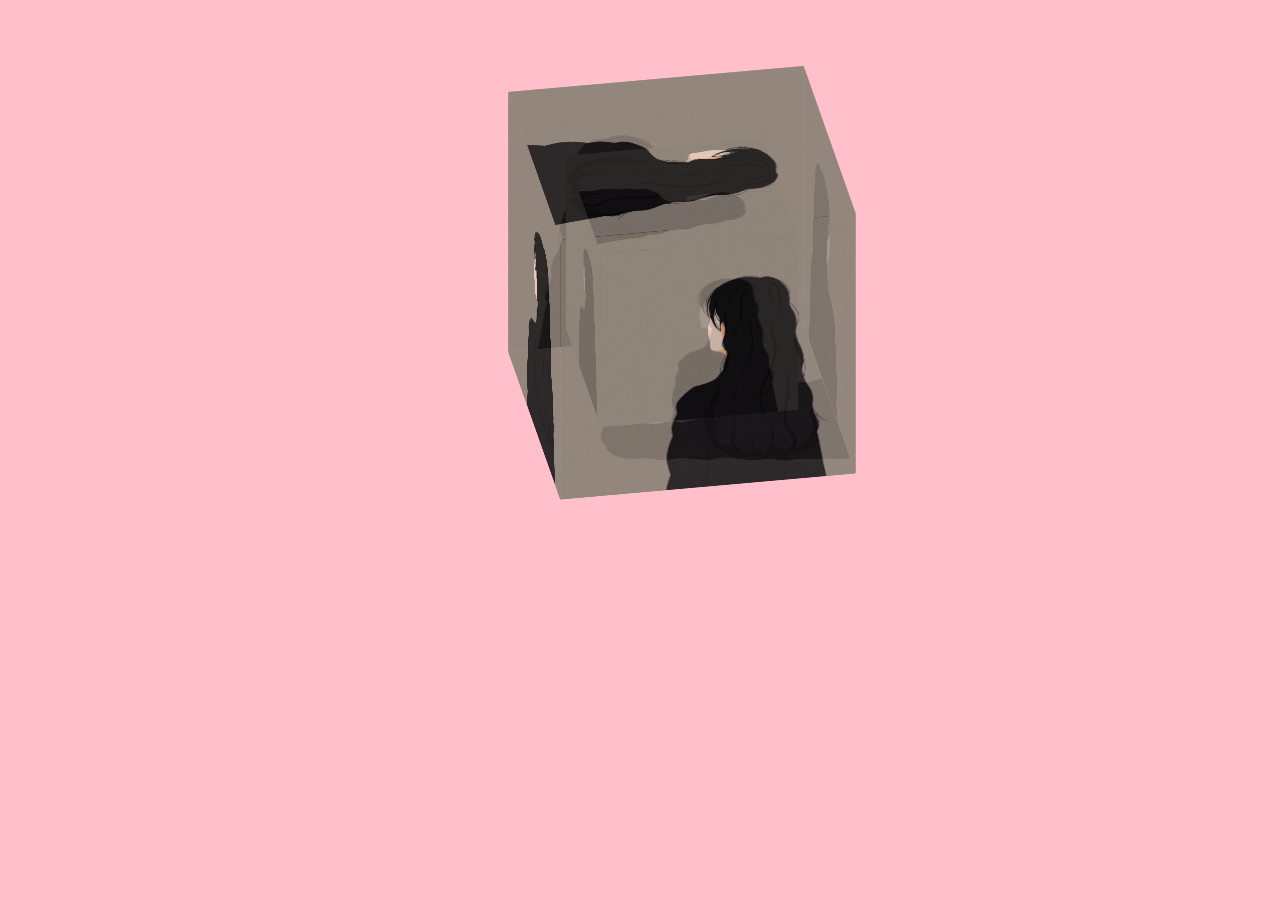
<file: index.html>
<!DOCTYPE html>
<html>

<head>
  <meta charset="utf-8" />
  <title>gsm</title>

  <link rel="stylesheet" href="css/index.css" />
</head>

<body>
  <!--/*外层最大容器*/-->
  <div class="wrap">
    <!--	/*包裹所有元素的容器*/-->

    <div class="cube">
      <!--前面图片 -->
      <div class="out_front">
        <img src="img/1.jpg" class="pic">
      </div>
      <!--后面图片 -->
      <div class="out_back">
        <img src="img/1.jpg" class="pic">
      </div>
      <!--左图片 -->
      <div class="out_left">
        <img src="img/1.jpg" class="pic">
      </div>
      <div class="out_right">
        <img src="img/1.jpg" class="pic">
      </div>
      <div class="out_top">
        <img src="img/1.jpg" class="pic">
      </div>
      <div class="out_bottom">
        <img src="img/1.jpg" class="pic">
      </div>
      <!--小正方体 -->
      <span class="in_front">
        <img src="img/1.jpg" class="in_pic" />
      </span>
      <span class="in_back">
        <img src="img/1.jpg" class="in_pic" />
      </span>
      <span class="in_left">
        <img src="img/1.jpg" class="in_pic" />
      </span>
      <span class="in_right">
        <img src="img/1.jpg" class="in_pic" />
      </span>
      <span class="in_top">
        <img src="img/1.jpg" class="in_pic" />
      </span>
      <span class="in_bottom">
        <img src="img/1.jpg" class="in_pic" />
      </span>
    </div>
  </div>
</body>

</html>
</file>
<file: css/index.css>
html{
	background:pink;
    height: 100%;	
}
/*最外层容器样式*/
.wrap{
	width: 10px;
	height: 10px;
	/*改变左右上下,图片方块移动*/
	margin: 200px 400px;
	position: relative;
	
}
/*包裹所有容器样式*/
.cube{
	width:600px;
	height:400px;
	margin: 0 auto;
	transform-style: preserve-3d;
	transform: rotateX(-30deg) rotateY(-80deg);
	-webkit-animation: rotate 20s infinite;
	/*匀速*/
	animation-timing-function: linear;
}
@-webkit-keyframes rotate{
	from{transform: rotateX(0deg) rotateY(0deg);}
	to{transform: rotateX(360deg) rotateY(360deg);}
}
.cube div{
	position: absolute;
	width: 300px;
	height: 300px;
	opacity: 0.8;
	transition: all .4s;
}
/*定义所有图片样式*/
.pic{
	width: 300px;
	height: 300px;
}
.cube .out_front{
	transform: rotateY(0deg) translateZ(150px);
}
.cube .out_back{
	transform: translateZ(-150px) rotateY(180deg);
}
.cube .out_left{
	transform: rotateY(90deg) translateZ(150px);
}
.cube .out_right{
	transform: rotateY(-90deg) translateZ(150px);
}
.cube .out_top{
	transform: rotateX(90deg) translateZ(150px);
}
.cube .out_bottom{
	transform: rotateX(-90deg) translateZ(150px);
}
/*定义小正方体样式*/
.cube span{
	display: bloack;
	width: 200px;
	height: 200px;
	position: absolute;
	top: 50px;
	left: 50px;
}
.cube .in_pic{
	width: 200px;
	height: 200px;
}
.cube .in_front{
	transform: rotateY(0deg) translateZ(100px);
}
.cube .in_back{
	transform: translateZ(-100px) rotateY(180deg);
}
.cube .in_left{
	transform: rotateY(90deg) translateZ(100px);
}
.cube .in_right{
	transform: rotateY(-90deg) translateZ(100px);
}
.cube .in_top{
	transform: rotateX(90deg) translateZ(100px);
}
.cube .in_bottom{
	transform: rotateX(-90deg) translateZ(100px);
}
/*鼠标移入后样式*/
.cube:hover .out_front{
	transform: rotateY(0deg) translateZ(400px);
}
.cube:hover .out_back{
	transform: translateZ(-400px) rotateY(180deg);
}
.cube:hover .out_left{
	transform: rotateY(90deg) translateZ(400px);
}
.cube:hover .out_right{
	transform: rotateY(-90deg) translateZ(400px);
}
.cube:hover .out_top{
	transform: rotateX(90deg) translateZ(400px);
}
.cube:hover .out_bottom{
	transform: rotateX(-90deg) translateZ(400px);
}
</file>
